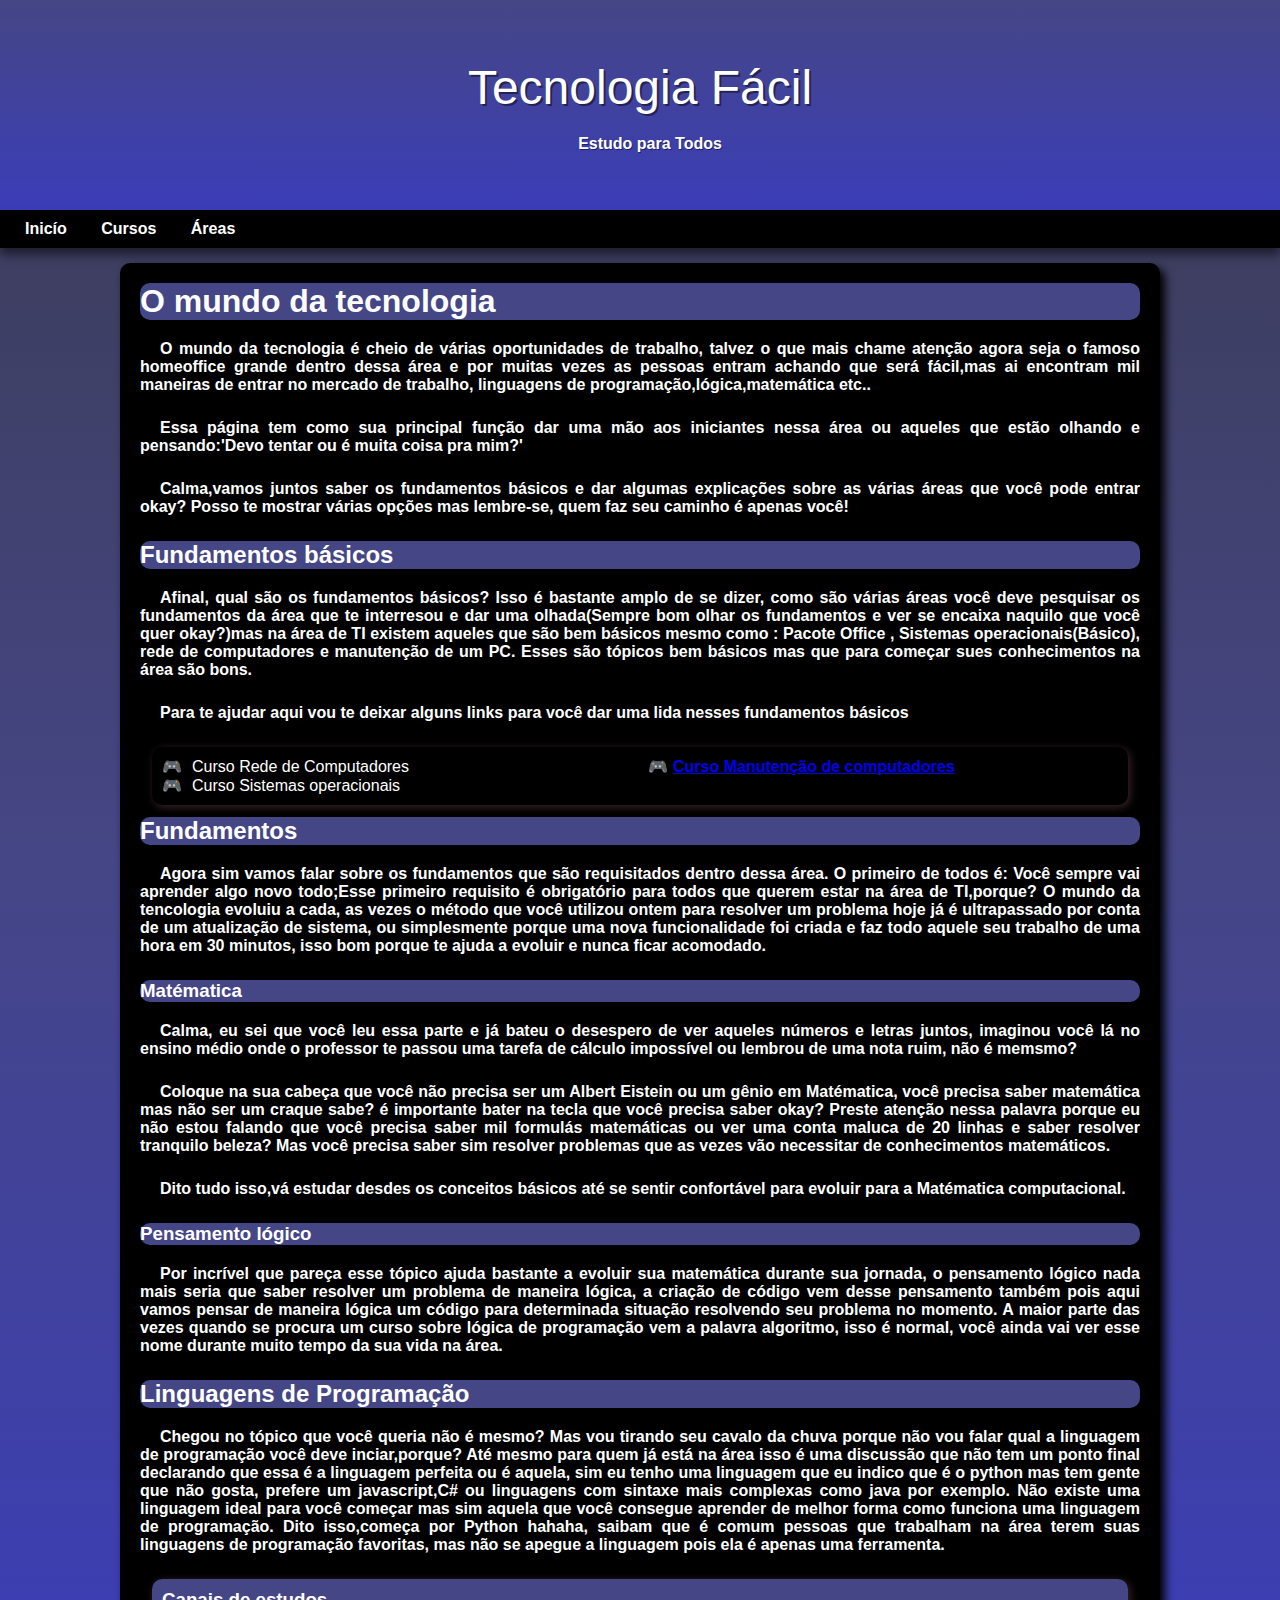
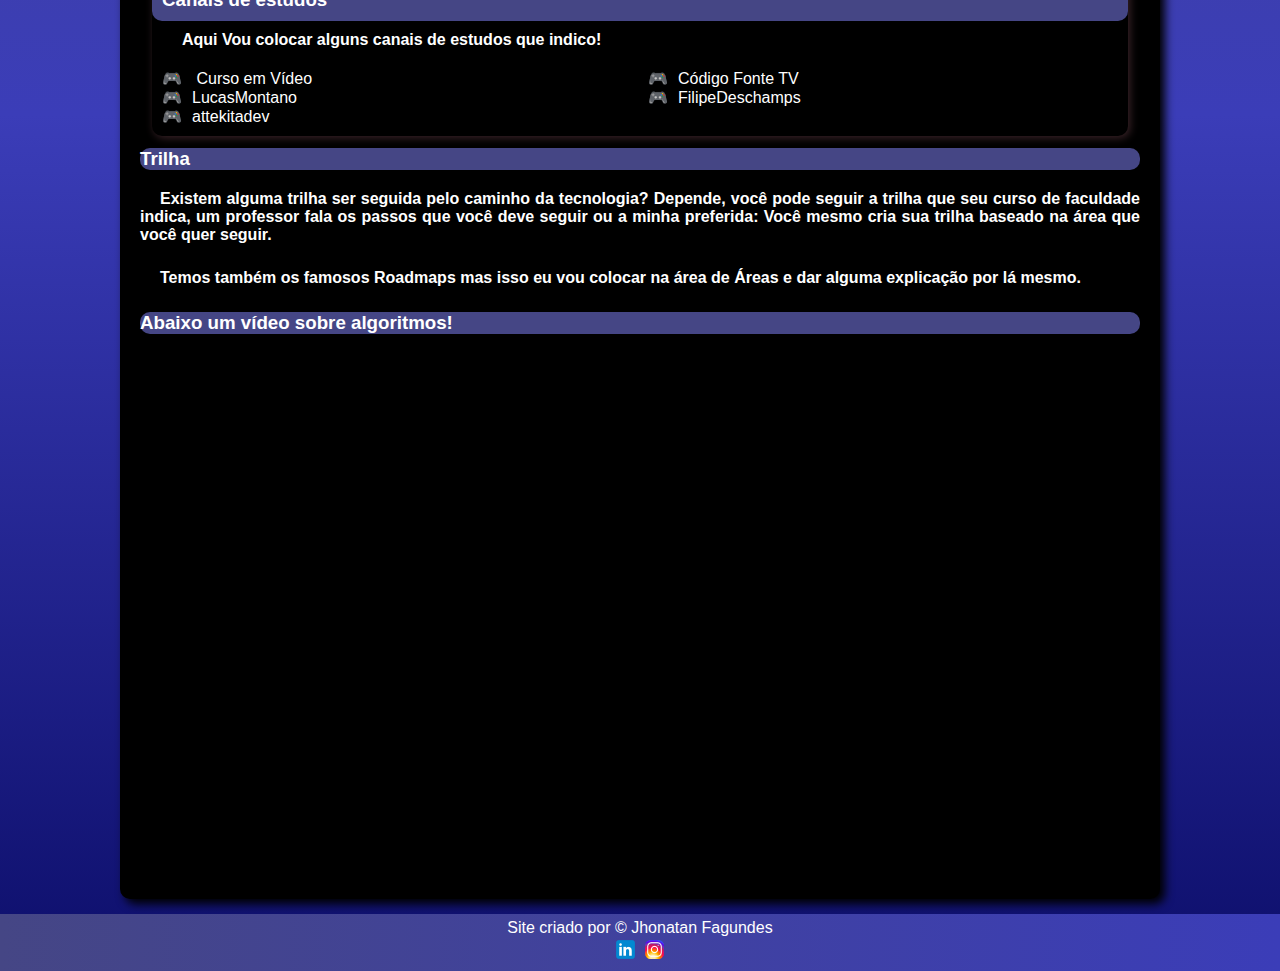
<file: index.html>
<!DOCTYPE html>
<html lang="pt-br">
<head>
    <meta charset="UTF-8">
    <meta name="viewport" content="width=device-width, initial-scale=1.0">
    <title>Atividade Extensionista</title>
    <link rel="stylesheet" href="style.css">
    <link rel="shortcut icon" href="imagens/icons8-favicon-16.png" type="image/x-icon">

</head>
<body>
    <header>
        <h1>Tecnologia Fácil</h1>
        <p>Estudo para Todos</p>     
    </header>
    <nav>
       <a href="index.html" >Inicío</a>
       <a href="cursos.html" >Cursos</a>
       <a href="areas.html" >Áreas</a>
    </nav>
    <main>
        <section class="tecnologia" id="tech">
            <h1 class="sub">O mundo da tecnologia</h1>
            <p>O mundo da tecnologia é cheio de várias oportunidades de trabalho, talvez o que mais chame atenção agora seja o famoso <strong>homeoffice</strong> grande dentro dessa área e por muitas vezes as pessoas entram achando que será fácil,mas ai encontram mil maneiras de entrar no mercado de trabalho, linguagens de programação,lógica,matemática etc..</p>
            <p>Essa página tem como sua principal função dar uma mão aos iniciantes nessa área ou aqueles que estão olhando e pensando:'Devo tentar ou é muita coisa pra mim?'</p>
            <p>Calma,vamos juntos saber os fundamentos básicos e dar algumas explicações sobre as várias áreas que você pode entrar okay? Posso te mostrar várias opções mas lembre-se, quem faz seu caminho é apenas você!</p>
        </section>
            <section class="tecnologia" id="basicos">
                <h2 class="sub">Fundamentos básicos</h2>
                <p>Afinal, qual são os fundamentos básicos? Isso é bastante amplo de se dizer, como são várias áreas você deve pesquisar os fundamentos da área que te interresou e dar uma olhada(Sempre bom olhar os fundamentos e ver se encaixa naquilo que você quer okay?)mas na área de TI existem aqueles que são bem básicos mesmo como : Pacote Office , Sistemas operacionais(Básico), rede de computadores e manutenção de um PC. Esses são tópicos bem básicos mas que para começar sues conhecimentos na área são bons.</p>
                <p>Para te ajudar aqui vou te deixar alguns links para você dar uma lida nesses fundamentos básicos</p>
                <aside>
                    <ul>
                        <li><a href="https://www.alura.com.br/formacao-redes?utm_term=&utm_campaign=&utm_source=adwords&utm_medium=ppc&hsa_acc=7964138385&hsa_cam=21045490451&hsa_grp=159765368632&hsa_ad=691726742760&hsa_src=g&hsa_tgt=dsa-1298415354460&hsa_kw=&hsa_mt=&hsa_net=adwords&hsa_ver=3&gad_source=1&gclid=CjwKCAjwydSzBhBOEiwAj0XN4LCeHH3w-1rh803HUawczlq29mGkMH3TjTgNUWH-PyUAydrF4YHNDhoC7UYQAvD_BwE" target="_blank"></a>Curso Rede de Computadores</li>
                        <li><a href="https://www.udemy.com/course/curso-sistemas-operacionais-basico/?utm_source=adwords&utm_medium=udemyads&utm_campaign=Webindex_Catchall_la.PT_cc.BR&campaigntype=Search&portfolio=Brazil&language=PT&product=Course&test=&audience=DSA&topic=&priority=&utm_content=deal4584&utm_term=_._ag_114148736799_._ad_658067503872_._kw__._de_c_._dm__._pl__._ti_aud-2268488108799%3Adsa-847105673234_._li_9195940_._pd__._&matchtype=&gad_source=1&gclid=CjwKCAjwydSzBhBOEiwAj0XN4Dy72zgC64zUp3tlt8JY5nIEKvfQIMSYXgWAmsEiMIVwsy_6365aFBoC_0UQAvD_BwE&couponCode=2021PM25" target="_blank"></a>Curso Sistemas operacionais</li>
                        <li><a href="https://cursomanutencaopc.centraldotecnico.com.br/?gad_source=1&gclid=CjwKCAjwydSzBhBOEiwAj0XN4AzeiKEyfTNZ89IZr-PiMtyvYGFTn6db7kXVxAzzIoN2v_3sdWyfcBoCj98QAvD_BwE" target="_blank">Curso Manutenção de computadores</a></li>
                    </ul>
                </aside>
            </section>
            <section id="fundamentos">
                <h2 class="sub">Fundamentos</h2>
                <p>Agora sim vamos falar sobre os fundamentos que são requisitados dentro dessa área. O primeiro de todos é: <strong>Você sempre vai aprender algo novo todo</strong>;Esse primeiro requisito é obrigatório para todos que querem estar na área de TI,porque? O mundo da tencologia evoluiu a cada, as vezes o método que você utilizou ontem para resolver um problema hoje já é ultrapassado por conta de um atualização de sistema, ou simplesmente porque uma nova funcionalidade foi criada e faz todo aquele seu trabalho de uma hora em 30 minutos, isso bom porque te ajuda a evoluir e nunca ficar acomodado.</p>
                <h3 class="sub">Matématica</h3>
                <p>Calma, eu sei que você leu essa parte e já bateu o desespero de ver aqueles números e letras juntos, imaginou você lá no ensino médio onde o professor te passou uma tarefa de cálculo impossível ou lembrou de uma nota ruim, não é memsmo?</p>
                <p>Coloque na sua cabeça que você não precisa ser um Albert Eistein ou um gênio em Matématica, você precisa <strong>saber</strong> matemática mas não ser um craque sabe? é importante bater na tecla que você precisa <strong>saber</strong> okay? Preste atenção nessa palavra porque eu não estou falando que você precisa saber mil formulás matemáticas ou ver uma conta maluca de 20 linhas e saber resolver tranquilo beleza? Mas você precisa saber sim resolver problemas que as vezes vão necessitar de conhecimentos matemáticos.</p>
                <p>Dito tudo isso,vá estudar desdes os conceitos básicos até se sentir confortável para evoluir para a Matématica computacional.</p>
                <h3 class="sub">Pensamento lógico</h3>
                <p>Por incrível que pareça esse tópico ajuda bastante a evoluir sua matemática durante sua jornada, o pensamento lógico nada mais seria que saber resolver um problema de maneira lógica, a criação de código vem desse pensamento também pois aqui vamos pensar de maneira lógica um código para determinada situação resolvendo seu problema no momento. A maior parte das vezes quando se procura um curso sobre lógica de programação vem a palavra algoritmo, isso é normal, você ainda vai ver esse nome durante muito tempo da sua vida na área.</p>
            </section>
            <section id="languagens">
                <h2 class="sub">Linguagens de Programação</h2>
                <p>Chegou no tópico que você queria não é mesmo? Mas vou tirando seu cavalo da chuva porque não vou falar qual a linguagem de programação você deve inciar,porque? Até mesmo para quem já está na área isso é uma discussão que não tem um ponto final declarando que essa é a linguagem perfeita ou é aquela, sim eu tenho uma linguagem que eu indico que é o <strong>python</strong> mas tem gente que não gosta, prefere um <strong>javascript,C#</strong> ou linguagens com sintaxe mais complexas como <strong>java</strong> por exemplo. Não existe uma linguagem ideal para você começar mas sim aquela que você consegue aprender de melhor forma como funciona uma linguagem de programação. Dito isso,começa por <strong>Python</strong> hahaha, saibam que é comum pessoas que trabalham na área terem suas linguagens de programação favoritas, mas não se apegue a linguagem pois ela é apenas uma ferramenta.</p>
            </section>
            <section>
                <aside class="table">
                    <h3 class="sub">Canais de estudos</h3>
                    <p>Aqui Vou colocar alguns canais de estudos que indico!</p>
                    <ul>
                        <li><a href="https://www.youtube.com/cursoemvideo" target="_blank"></a> Curso em Vídeo</li>
                        <li><a href="https://www.youtube.com/@LucasMontano" target="_blank"></a>LucasMontano</li>
                        <li><a href="https://www.youtube.com/@attekitadev" target="_blank"></a>attekitadev</li>
                        <li><a href="https://www.youtube.com/@codigofontetv" target="_blank"></a>Código Fonte TV</li>
                        <li><a href="https://www.youtube.com/@FilipeDeschamps" target="_blank"></a>FilipeDeschamps</li>
                    </ul>
                </aside>
            </section>
            <section id="trail">
                <h3 class="sub">Trilha</h3>
                <p>Existem alguma trilha ser seguida pelo caminho da tecnologia? Depende, você pode seguir a trilha que seu curso de faculdade indica, um professor fala os passos que você deve seguir ou a minha preferida: Você mesmo cria sua trilha baseado na área que você quer seguir.</p>
                <p>Temos também os famosos Roadmaps mas isso eu vou colocar na área de Áreas e dar alguma explicação por lá mesmo.</p>
            </section>
            <section class="video">
                <h3 class="sub">Abaixo um vídeo sobre algoritmos!</h3>
                <div class="video"><iframe width="560" height="315" src="https://www.youtube.com/embed/8mei6uVttho?si=91hwGuuATI98RZxO" title="YouTube video player" frameborder="0" allow="accelerometer; autoplay; clipboard-write; encrypted-media; gyroscope; picture-in-picture; web-share" referrerpolicy="strict-origin-when-cross-origin" allowfullscreen></iframe></div>
            </section>
    </main>
    <footer>
        Site criado por &copy; Jhonatan Fagundes 
        <ul>
          <a href="https://www.linkedin.com/in/jhonatan-fagundes-b7857b249/" target="_blank"><img src='imagens/icons8-linkedin-25 (1).png' alt="linkedin"></a>
           <a href="https://www.instagram.com/_jhowzito/" target="_blank"><img src="imagens/icons8-instagram-25.png" alt="Instagram"></a>
        </ul>
    </footer>
</body>
</html>
</file>
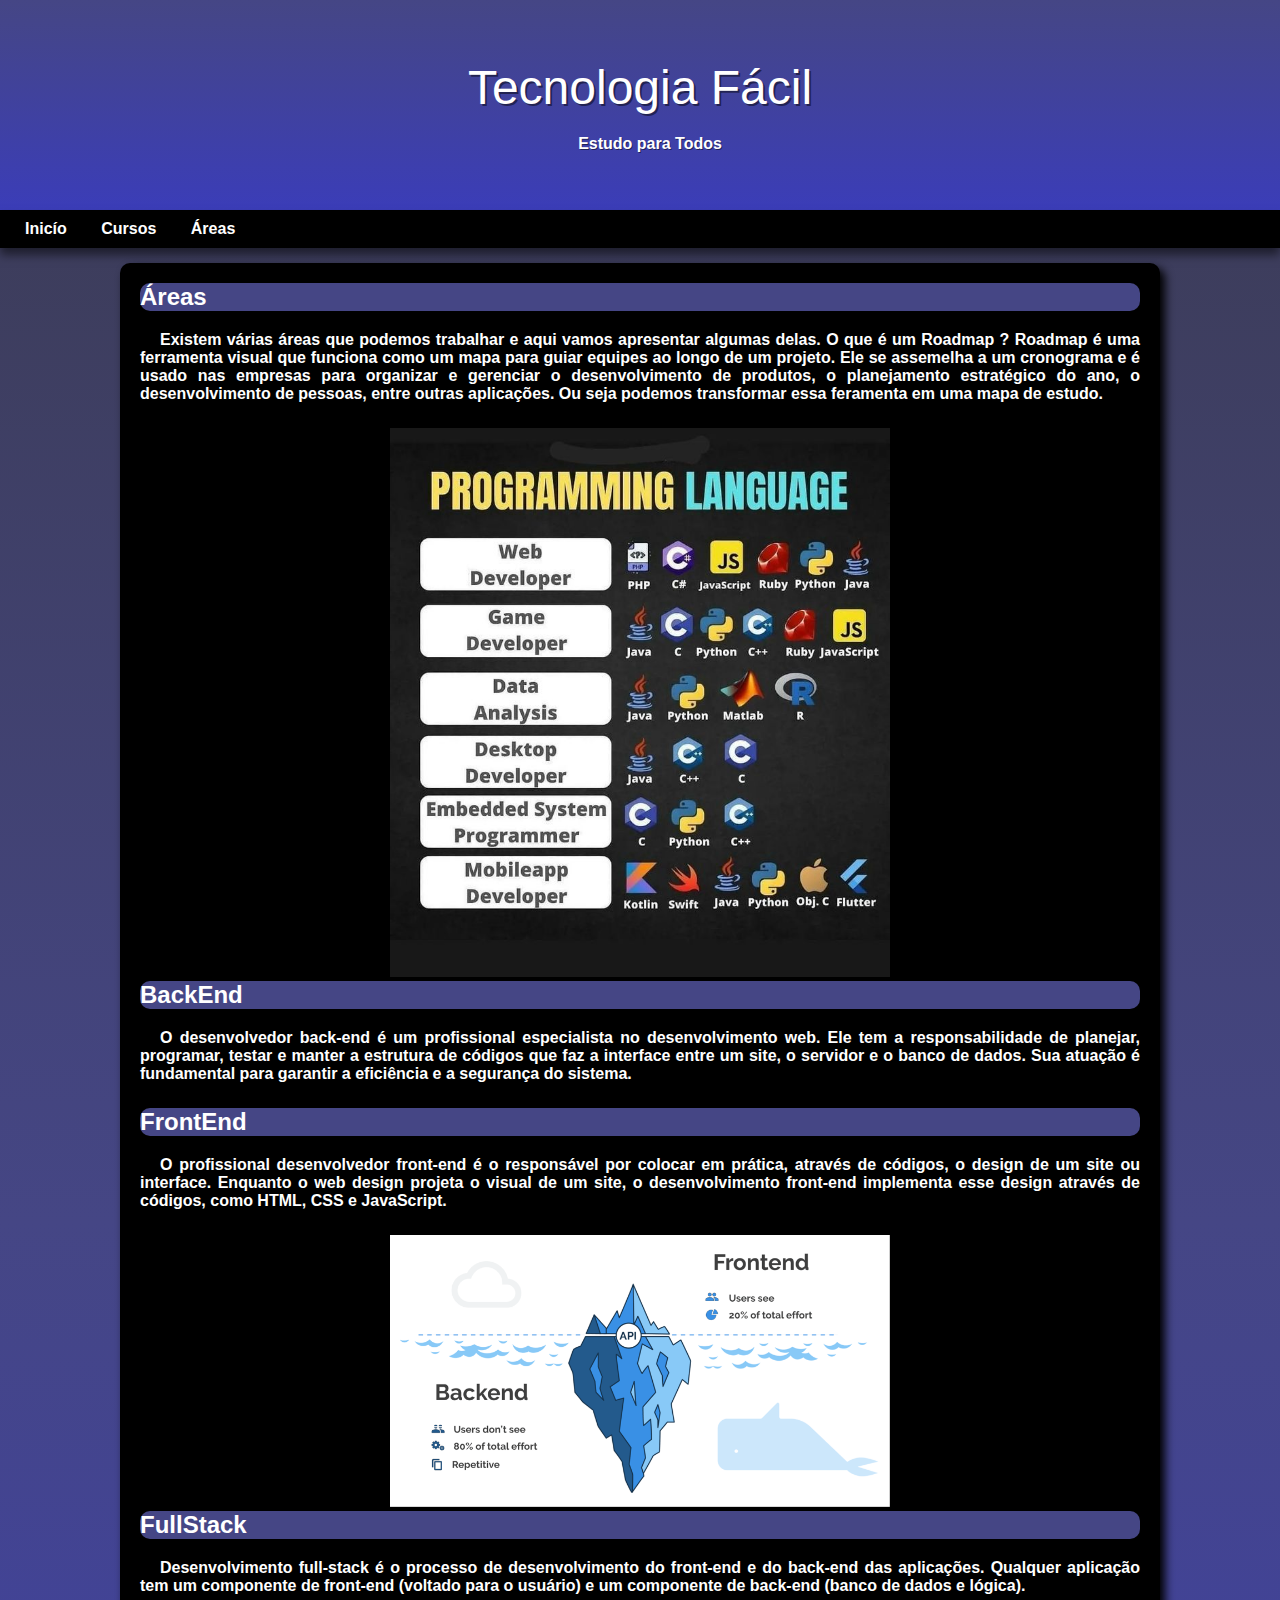
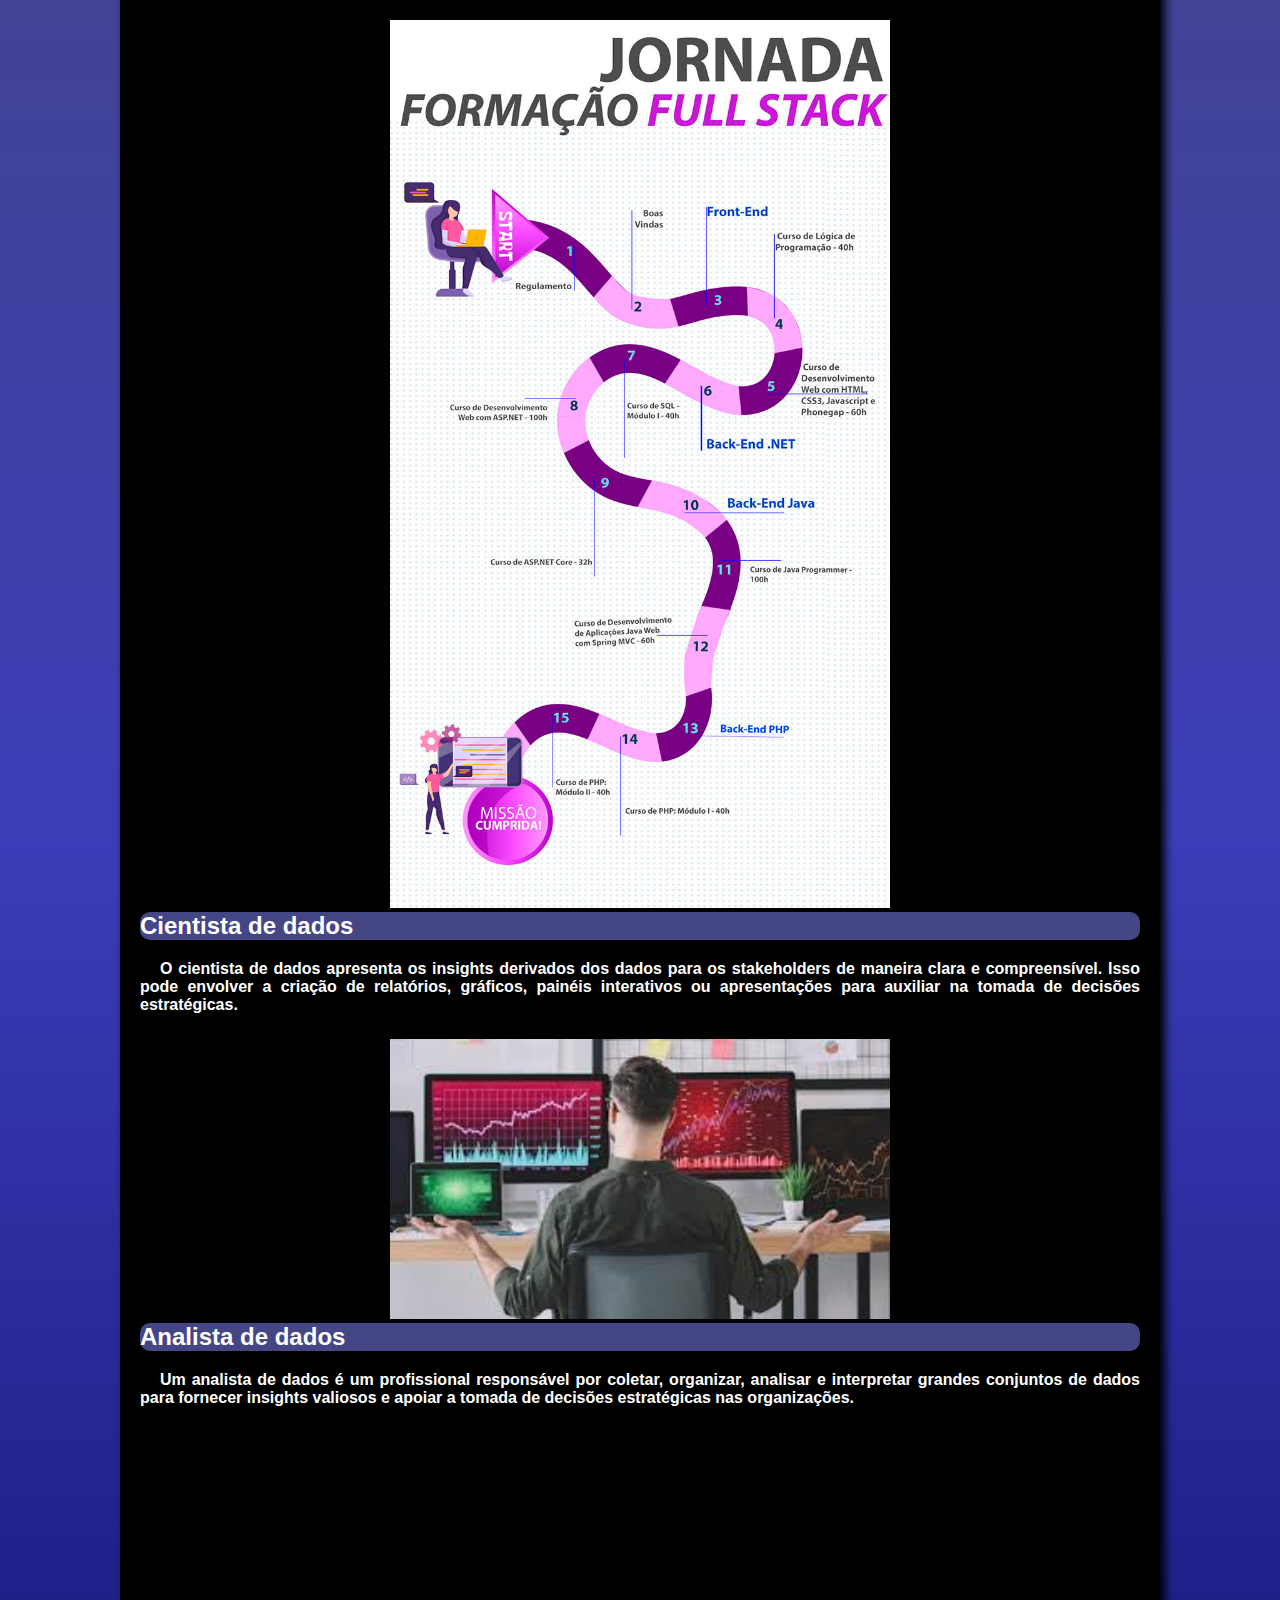
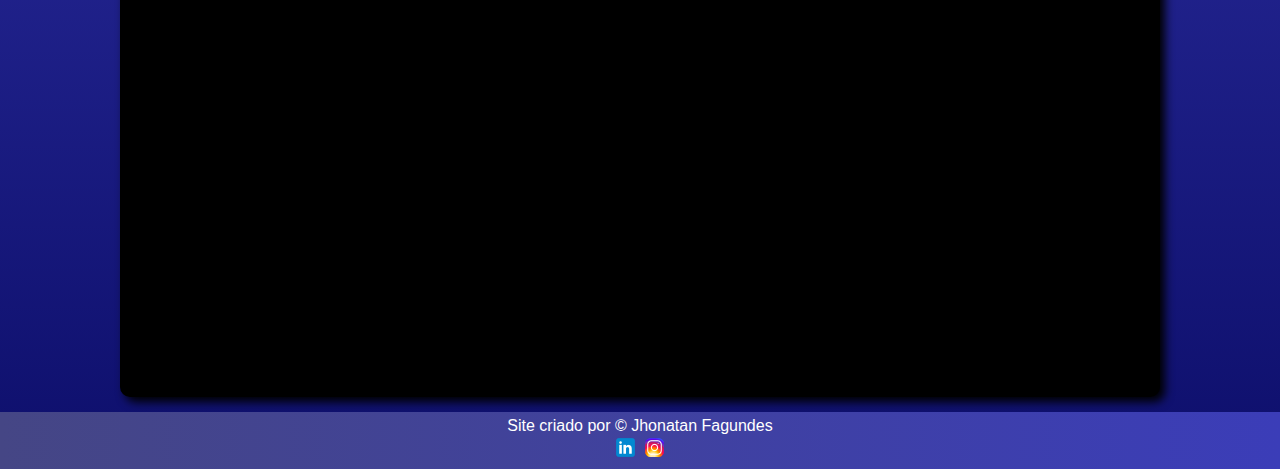
<file: areas.html>
<!DOCTYPE html>
<html lang="pt-br">
<head>
    <meta charset="UTF-8">
    <meta name="viewport" content="width=device-width, initial-scale=1.0">
    <title>Atividade Extensionista</title>
    <link rel="stylesheet" href="style.css">
    <link rel="shortcut icon" href="imagens/icons8-favicon-16.png" type="image/x-icon">
</head>
<body>
    <header>
        <h1>Tecnologia Fácil</h1>
        <p>Estudo para Todos</p>     
    </header>
    <nav>
       <a href="index.html" >Inicío</a>
       <a href="cursos.html" >Cursos</a>
       <a href="areas.html" >Áreas</a>
    </nav>
    <main>
        <section id="inicio">
            <h2  class="sub">Áreas</h2>
            <p>Existem várias áreas que podemos trabalhar e aqui vamos apresentar algumas delas. O que é um Roadmap ? Roadmap é uma ferramenta visual que funciona como um mapa para guiar equipes ao longo de um projeto. Ele se assemelha a um cronograma e é usado nas empresas para organizar e gerenciar o desenvolvimento de produtos, o planejamento estratégico do ano, o desenvolvimento de pessoas, entre outras aplicações. Ou seja podemos transformar essa feramenta em uma mapa de estudo.</p>
            <div class="foto" id="Roadmap"><img src="imagens/Linguagens de programação- Áreas.jpeg" alt="Roadmap"></div>
        </section>
        <section id="back">
            <h2  class="sub">BackEnd</h2>
            <p>O desenvolvedor back-end é um profissional especialista no desenvolvimento web. Ele tem a responsabilidade de planejar, programar, testar e manter a estrutura de códigos que faz a interface entre um site, o servidor e o banco de dados. Sua atuação é fundamental para garantir a eficiência e a segurança do sistema.</p>
        </section>
        <section id="front">
            <h2  class="sub">FrontEnd</h2>
            <p>O profissional desenvolvedor front-end é o responsável por colocar em prática, através de códigos, o design de um site ou interface. Enquanto o web design projeta o visual de um site, o desenvolvimento front-end implementa esse design através de códigos, como HTML, CSS e JavaScript.</p>
            <div class="foto"><img src="imagens/backend-vs-frontend-2.webp" alt="back-end-front-end"></div>
        </section>
        <section id="full">
            <h2  class="sub">FullStack</h2>
            <p>Desenvolvimento full-stack é o processo de desenvolvimento do front-end e do back-end das aplicações. Qualquer aplicação tem um componente de front-end (voltado para o usuário) e um componente de back-end (banco de dados e lógica).</p>
            <div class="foto"><img src="imagens/fullstack.jpg" alt="fullstack"></div>
        </section>
        <section id="dados">
            <h2  class="sub">Cientista de dados</h2>
            <p>O cientista de dados apresenta os insights derivados dos dados para os stakeholders de maneira clara e compreensível. Isso pode envolver a criação de relatórios, gráficos, painéis interativos ou apresentações para auxiliar na tomada de decisões estratégicas.</p>
            <div class="foto"><img src="imagens/cientistas-analista.jpg" alt="cientistas-analista"></div>
        </section>
        <section id="analista">
            <h2  class="sub">Analista de dados</h2>
            <p>Um analista de dados é um profissional responsável por coletar, organizar, analisar e interpretar grandes conjuntos de dados para fornecer insights valiosos e apoiar a tomada de decisões estratégicas nas organizações.</p>
        </section>
        <section>
            <div class="video"><iframe width="560" height="315" src="https://www.youtube.com/embed/SGRUgwLIhos?si=BmLfvqnZjb-SDDh1" title="YouTube video player" frameborder="0" allow="accelerometer; autoplay; clipboard-write; encrypted-media; gyroscope; picture-in-picture; web-share" referrerpolicy="strict-origin-when-cross-origin" allowfullscreen></iframe></div>
        </section>
    </main>
    <footer>
        Site criado por &copy; Jhonatan Fagundes 
        <ul>
          <a href="https://www.linkedin.com/in/jhonatan-fagundes-b7857b249/" target="_blank"><img src='imagens/icons8-linkedin-25 (1).png' alt="linkedin"></a>
           <a href="https://www.instagram.com/_jhowzito/" target="_blank"><img src="imagens/icons8-instagram-25.png" alt="Instagram"></a>
        </ul>
    </footer>
</body>
</html>
</file>
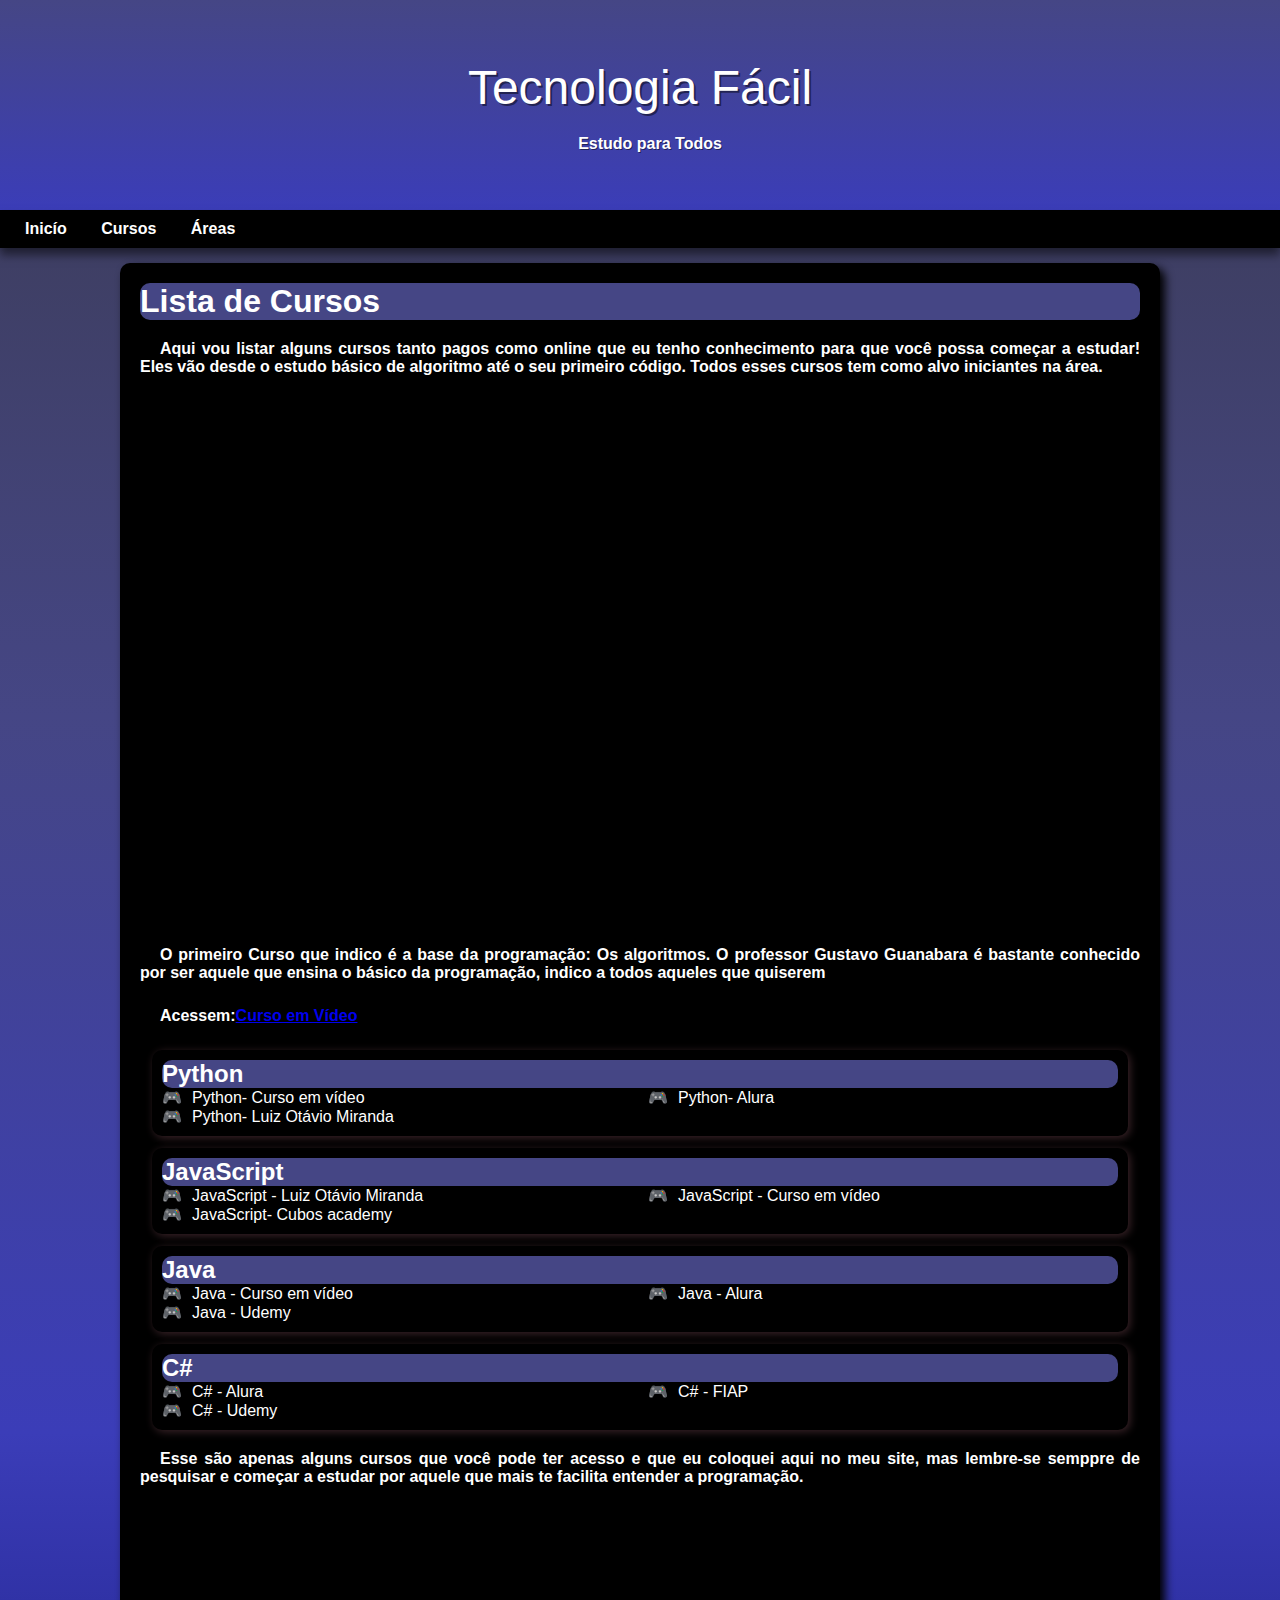
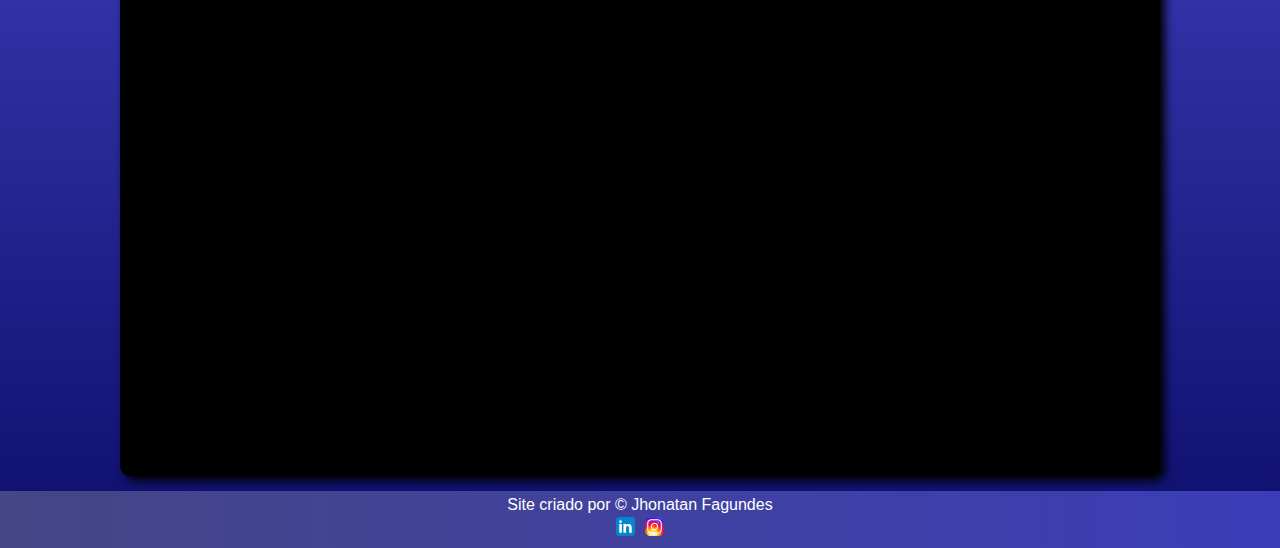
<file: cursos.html>
<!DOCTYPE html>
<html lang="pt-br">
<head>
    <meta charset="UTF-8">
    <meta name="viewport" content="width=device-width, initial-scale=1.0">
    <title>Atividade Extensionista</title>
    <link rel="stylesheet" href="style.css">
    <link rel="shortcut icon" href="imagens/icons8-favicon-16.png" type="image/x-icon">

</head>
<body>
    <header>
        <h1>Tecnologia Fácil</h1>
        <p>Estudo para Todos</p>     
    </header>
    <nav>
       <a href="index.html" >Inicío</a>
       <a href="cursos.html" >Cursos</a>
       <a href="areas.html" >Áreas</a>
    </nav>
    <main>
        <section id="inicio">
            <h1  class="sub">Lista de Cursos</h1>
            <p>Aqui vou listar alguns cursos tanto pagos como online que eu tenho conhecimento para que você possa começar a estudar! Eles vão desde o estudo básico de algoritmo até o seu primeiro código. Todos esses cursos tem como alvo iniciantes na área.</p>
            <div class="video"><iframe width="560" height="315" src="https://www.youtube.com/embed/8mei6uVttho?si=Z3_93udRL8o19pbW" title="YouTube video player" frameborder="0" allow="accelerometer; autoplay; clipboard-write; encrypted-media; gyroscope; picture-in-picture; web-share" referrerpolicy="strict-origin-when-cross-origin" allowfullscreen></iframe></div>
            <p>O primeiro Curso que indico é a base da programação: Os algoritmos. O professor Gustavo Guanabara é bastante conhecido por ser aquele que ensina o básico da programação, indico a todos aqueles que quiserem</p>
            <p>Acessem:<a href="https://www.youtube.com/c/CursoemV%C3%ADdeo" target="_blank">Curso em Vídeo</a></p>
        </section>
        <section  class="python" id="py">
            <aside>
                <h2 class="sub">Python</h2>
                <ul>
                    <li><a href="https://www.youtube.com/playlist?list=PLvE-ZAFRgX8hnECDn1v9HNTI71veL3oW0" target="_blank"></a>Python- Curso em vídeo</li>
                    <li><a href="https://www.udemy.com/course/python-3-do-zero-ao-avancado/?couponCode=2021PM25" target="_blank"></a>Python- Luiz Otávio Miranda </li>
                    <li><a href="https://www.alura.com.br/formacao-data-science-python?utm_term=curso%20python&utm_campaign=%5BSearch%5D+%5BPerformance%5D+-+Cursos+-+Campanha+Unificada&utm_source=adwords&utm_medium=ppc&hsa_acc=7964138385&hsa_cam=10211097486&hsa_grp=101231557606&hsa_ad=655849570547&hsa_src=g&hsa_tgt=aud-1188215190880:kwd-304414946800&hsa_kw=curso%20python&hsa_mt=e&hsa_net=adwords&hsa_ver=3&gad_source=1&gclid=CjwKCAjwydSzBhBOEiwAj0XN4KuHeqiSmcnDk_s4c9yq4z-otXD6cG9FFwnemFev2kkJihvrvI3x5xoC-6IQAvD_BwE" target="_blank"></a>Python- Alura</li>
                </ul>
            </aside>
        </section>
        <section class="javascript" id="js">
            <aside>
                <h2  class="sub">JavaScript</h2>
                <ul>
                    <li><a href="https://www.udemy.com/course/curso-de-javascript-moderno-do-basico-ao-avancado/?couponCode=2021PM25" target="_blank"></a>JavaScript - Luiz Otávio Miranda</li>
                    <li><a href="https://cubos.academy/cursos/desenvolvimento-de-software?utm_medium=cpc&utm_source=google&utm_term=curso%20javascript&utm_campaign=Conversion+-+Search+-+Category+-+Software+Development&hsa_acc=5207290999&hsa_cam=20984430881&hsa_grp=157615402999&hsa_ad=689426190160&hsa_src=g&hsa_tgt=kwd-53584013&hsa_kw=curso%20javascript&hsa_mt=b&hsa_net=adwords&hsa_ver=3&gad_source=1&gclid=CjwKCAjwydSzBhBOEiwAj0XN4EePdCzmhFxGRYNsNohQFiQcCp6joWgPijBsUl4JbP4cRGBtCiBTcxoCi5cQAvD_BwE" target="_blank"></a>JavaScript- Cubos academy</li>
                    <li><a href="https://www.cursoemvideo.com/curso/javascript/" target="_blank"></a>JavaScript - Curso em vídeo</li>
                </ul>
            </aside>
        </section>
        <section>
            <aside>
                <h2  class="sub">Java</h2>
                <ul>
                    <li><a href="https://www.cursoemvideo.com/curso/java-basico/" target="_blank"></a>Java - Curso em vídeo</li>
                    <li><a href="https://www.udemy.com/course/java-curso-completo/?audience=Keyword&campaigntype=Search&gad_source=1&gclid=CjwKCAjwydSzBhBOEiwAj0XN4Fg0AwpyDTORGN86KRoqP0iVdBuZgDoExVQ4-of6iD8lNTMMcu_ouRoC3NEQAvD_BwE&language=PT&matchtype=b&portfolio=Brazil&priority=&product=Course&test=&topic=&utm_campaign=Java_new_v.PROF_la.PT_cc.BR_ti.6336&utm_content=deal4584&utm_medium=udemyads&utm_source=adwords&utm_term=_._ag_105409584447_._ad_654114699091_._kw_curso+java_._de_c_._dm__._pl__._ti_aud-669140681723%3Akwd-31148321_._li_9195940_._pd__._&couponCode=2021PM25" target="_blank"></a>Java - Udemy</li>
                    <li><a href="https://www.alura.com.br/formacao-java" target="_blank"></a>Java - Alura</li>
                </ul>
            </aside>
        </section>
        <section>
            <aside>
                <h2  class="sub">C#</h2>
                <Ul>
                    <li><a href="https://www.alura.com.br/formacao-c-sharp-orientacao-objetos?utm_term=&utm_campaign=&utm_source=adwords&utm_medium=ppc&hsa_acc=7964138385&hsa_cam=19631310673&hsa_grp=&hsa_ad=&hsa_src=x&hsa_tgt=&hsa_kw=&hsa_mt=&hsa_net=adwords&hsa_ver=3&gad_source=1&gclid=CjwKCAjwydSzBhBOEiwAj0XN4Gi5Q_zcPzV6yG84YhIBgs9anNf0WV0BiZelErGOusA1LAvI1gY9ZRoC0nwQAvD_BwE" target="_blank"></a>C# - Alura</li>
                    <li><a href="https://www.udemy.com/course/programacao-orientada-a-objetos-csharp/?audience=Keyword&campaigntype=Search&gad_source=1&gclid=CjwKCAjwydSzBhBOEiwAj0XN4Oe-7pVSPFO4xXqPvbgciMVfIiqGnnnAdb2cL9IuNeIjhca15fMYqhoCpckQAvD_BwE&language=PT&matchtype=b&portfolio=Brazil&priority=&product=Course&test=&topic=&utm_campaign=CSharp_new_v.PROF_la.PT_cc.BR_ti.4904&utm_content=deal4584&utm_medium=udemyads&utm_source=adwords&utm_term=_._ag_105409588927_._ad_654114699301_._kw_cursos+c%23_._de_c_._dm__._pl__._ti_aud-669140681723%3Akwd-53583923_._li_9195940_._pd__._&couponCode=2021PM25" target="_blank"></a>C# - Udemy</li>
                    <li><a href="https://www.fiap.com.br/shift/imersao/tecnologia/mastering-c-code-everything/?gad_source=1&gclid=CjwKCAjwydSzBhBOEiwAj0XN4Mr2C32-5wPUQVc7AQBt5cWM_1RGuChyDBcUqxIMS3C94i4xJIb_uBoChl0QAvD_BwE" target="_blank"></a>C# - FIAP</li>
                </Ul>
            </aside>
        </section>
        <section>
            <p>Esse são apenas alguns cursos que você pode ter acesso e que eu coloquei aqui no meu site, mas lembre-se semppre de pesquisar e começar a estudar por aquele que mais te facilita entender a programação.</p>
            <div class="video"><iframe width="560" height="315" src="https://www.youtube.com/embed/S9uPNppGsGo?si=6VIOo_PAGknmsI2J" title="YouTube video player" frameborder="0" allow="accelerometer; autoplay; clipboard-write; encrypted-media; gyroscope; picture-in-picture; web-share" referrerpolicy="strict-origin-when-cross-origin" allowfullscreen></iframe></div>
        </section>


    </main>
    <footer>
        Site criado por &copy; Jhonatan Fagundes 
        <ul>
          <a href="https://www.linkedin.com/in/jhonatan-fagundes-b7857b249/" target="_blank"><img src='imagens/icons8-linkedin-25 (1).png' alt="linkedin"></a>
           <a href="https://www.instagram.com/_jhowzito/" target="_blank"><img src="imagens/icons8-instagram-25.png" alt="Instagram"></a>
        </ul>
    </footer>
</body>
</html>
</file>
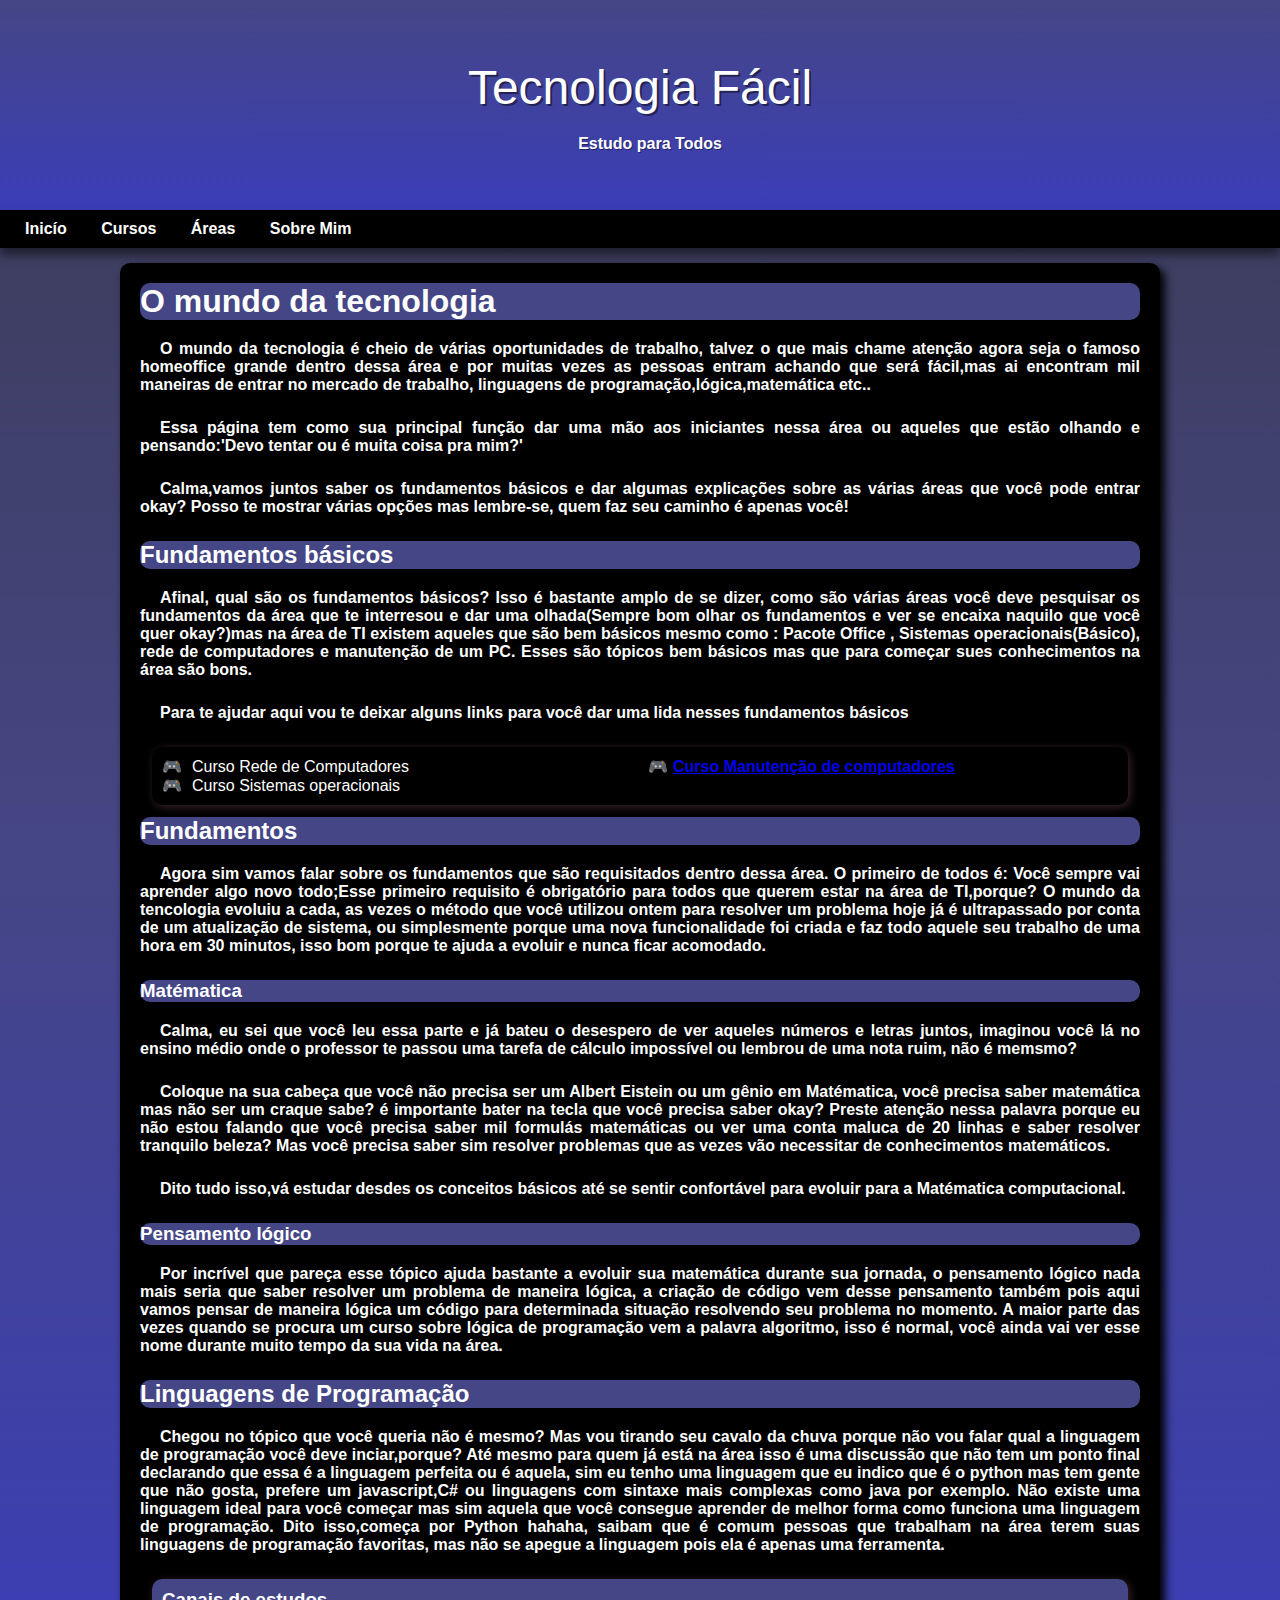
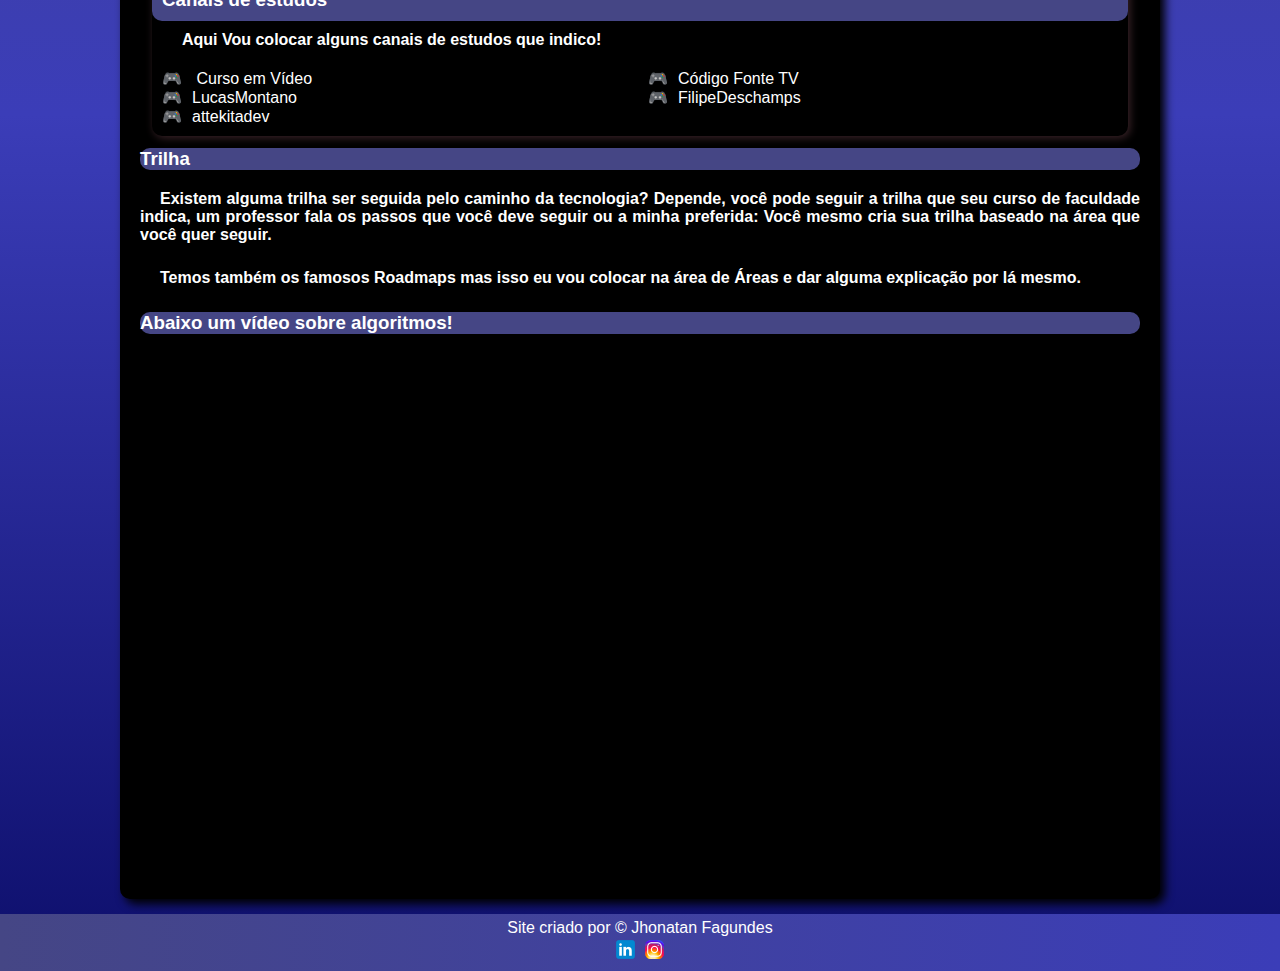
<file: inicio.html>
<!DOCTYPE html>
<html lang="pt-br">
<head>
    <meta charset="UTF-8">
    <meta name="viewport" content="width=device-width, initial-scale=1.0">
    <title>Atividade Extensionista</title>
    <link rel="stylesheet" href="style.css">
</head>
<body>
    <header>
        <h1>Tecnologia Fácil</h1>
        <p>Estudo para Todos</p>     
    </header>
    <nav>
       <a href="inicio.html" target="_blank">Inicío</a>
       <a href="cursos.html" target="_blank">Cursos</a>
       <a href="areas.html" target="_blank">Áreas</a>
       <a href="sobre_mim.html" target="_blank">Sobre Mim</a>
    </nav>
    <main>
        <section class="tecnologia" id="tech">
            <h1 class="sub">O mundo da tecnologia</h1>
            <p>O mundo da tecnologia é cheio de várias oportunidades de trabalho, talvez o que mais chame atenção agora seja o famoso <strong>homeoffice</strong> grande dentro dessa área e por muitas vezes as pessoas entram achando que será fácil,mas ai encontram mil maneiras de entrar no mercado de trabalho, linguagens de programação,lógica,matemática etc..</p>
            <p>Essa página tem como sua principal função dar uma mão aos iniciantes nessa área ou aqueles que estão olhando e pensando:'Devo tentar ou é muita coisa pra mim?'</p>
            <p>Calma,vamos juntos saber os fundamentos básicos e dar algumas explicações sobre as várias áreas que você pode entrar okay? Posso te mostrar várias opções mas lembre-se, quem faz seu caminho é apenas você!</p>
        </section>

            <section class="tecnologia" id="basicos">
                <h2 class="sub">Fundamentos básicos</h2>
                <p>Afinal, qual são os fundamentos básicos? Isso é bastante amplo de se dizer, como são várias áreas você deve pesquisar os fundamentos da área que te interresou e dar uma olhada(Sempre bom olhar os fundamentos e ver se encaixa naquilo que você quer okay?)mas na área de TI existem aqueles que são bem básicos mesmo como : Pacote Office , Sistemas operacionais(Básico), rede de computadores e manutenção de um PC. Esses são tópicos bem básicos mas que para começar sues conhecimentos na área são bons.</p>
                <p>Para te ajudar aqui vou te deixar alguns links para você dar uma lida nesses fundamentos básicos</p>
                <aside>
                    <ul>
                        <li><a href="https://www.alura.com.br/formacao-redes?utm_term=&utm_campaign=&utm_source=adwords&utm_medium=ppc&hsa_acc=7964138385&hsa_cam=21045490451&hsa_grp=159765368632&hsa_ad=691726742760&hsa_src=g&hsa_tgt=dsa-1298415354460&hsa_kw=&hsa_mt=&hsa_net=adwords&hsa_ver=3&gad_source=1&gclid=CjwKCAjwydSzBhBOEiwAj0XN4LCeHH3w-1rh803HUawczlq29mGkMH3TjTgNUWH-PyUAydrF4YHNDhoC7UYQAvD_BwE" target="_blank"></a>Curso Rede de Computadores</li>
                        <li><a href="https://www.udemy.com/course/curso-sistemas-operacionais-basico/?utm_source=adwords&utm_medium=udemyads&utm_campaign=Webindex_Catchall_la.PT_cc.BR&campaigntype=Search&portfolio=Brazil&language=PT&product=Course&test=&audience=DSA&topic=&priority=&utm_content=deal4584&utm_term=_._ag_114148736799_._ad_658067503872_._kw__._de_c_._dm__._pl__._ti_aud-2268488108799%3Adsa-847105673234_._li_9195940_._pd__._&matchtype=&gad_source=1&gclid=CjwKCAjwydSzBhBOEiwAj0XN4Dy72zgC64zUp3tlt8JY5nIEKvfQIMSYXgWAmsEiMIVwsy_6365aFBoC_0UQAvD_BwE&couponCode=2021PM25" target="_blank"></a>Curso Sistemas operacionais</li>
                        <li><a href="https://cursomanutencaopc.centraldotecnico.com.br/?gad_source=1&gclid=CjwKCAjwydSzBhBOEiwAj0XN4AzeiKEyfTNZ89IZr-PiMtyvYGFTn6db7kXVxAzzIoN2v_3sdWyfcBoCj98QAvD_BwE" target="_blank">Curso Manutenção de computadores</a></li>
                    </ul>
                </aside>
            </section>
            <section id="fundamentos">
                <h2 class="sub">Fundamentos</h2>
                <p>Agora sim vamos falar sobre os fundamentos que são requisitados dentro dessa área. O primeiro de todos é: <strong>Você sempre vai aprender algo novo todo</strong>;Esse primeiro requisito é obrigatório para todos que querem estar na área de TI,porque? O mundo da tencologia evoluiu a cada, as vezes o método que você utilizou ontem para resolver um problema hoje já é ultrapassado por conta de um atualização de sistema, ou simplesmente porque uma nova funcionalidade foi criada e faz todo aquele seu trabalho de uma hora em 30 minutos, isso bom porque te ajuda a evoluir e nunca ficar acomodado.</p>
                <h3 class="sub">Matématica</h3>
                <p>Calma, eu sei que você leu essa parte e já bateu o desespero de ver aqueles números e letras juntos, imaginou você lá no ensino médio onde o professor te passou uma tarefa de cálculo impossível ou lembrou de uma nota ruim, não é memsmo?</p>
                <p>Coloque na sua cabeça que você não precisa ser um Albert Eistein ou um gênio em Matématica, você precisa <strong>saber</strong> matemática mas não ser um craque sabe? é importante bater na tecla que você precisa <strong>saber</strong> okay? Preste atenção nessa palavra porque eu não estou falando que você precisa saber mil formulás matemáticas ou ver uma conta maluca de 20 linhas e saber resolver tranquilo beleza? Mas você precisa saber sim resolver problemas que as vezes vão necessitar de conhecimentos matemáticos.</p>
                <p>Dito tudo isso,vá estudar desdes os conceitos básicos até se sentir confortável para evoluir para a Matématica computacional.</p>
                <h3 class="sub">Pensamento lógico</h3>
                <p>Por incrível que pareça esse tópico ajuda bastante a evoluir sua matemática durante sua jornada, o pensamento lógico nada mais seria que saber resolver um problema de maneira lógica, a criação de código vem desse pensamento também pois aqui vamos pensar de maneira lógica um código para determinada situação resolvendo seu problema no momento. A maior parte das vezes quando se procura um curso sobre lógica de programação vem a palavra algoritmo, isso é normal, você ainda vai ver esse nome durante muito tempo da sua vida na área.</p>
            </section>
            <section id="languagens">
                <h2 class="sub">Linguagens de Programação</h2>
                <p>Chegou no tópico que você queria não é mesmo? Mas vou tirando seu cavalo da chuva porque não vou falar qual a linguagem de programação você deve inciar,porque? Até mesmo para quem já está na área isso é uma discussão que não tem um ponto final declarando que essa é a linguagem perfeita ou é aquela, sim eu tenho uma linguagem que eu indico que é o <strong>python</strong> mas tem gente que não gosta, prefere um <strong>javascript,C#</strong> ou linguagens com sintaxe mais complexas como <strong>java</strong> por exemplo. Não existe uma linguagem ideal para você começar mas sim aquela que você consegue aprender de melhor forma como funciona uma linguagem de programação. Dito isso,começa por <strong>Python</strong> hahaha, saibam que é comum pessoas que trabalham na área terem suas linguagens de programação favoritas, mas não se apegue a linguagem pois ela é apenas uma ferramenta.</p>
            </section>
            <section>
                <aside class="table">
                    <h3 class="sub">Canais de estudos</h3>
                    <p>Aqui Vou colocar alguns canais de estudos que indico!</p>
                    <ul>
                        <li><a href="https://www.youtube.com/cursoemvideo" target="_blank"></a> Curso em Vídeo</li>
                        <li><a href="https://www.youtube.com/@LucasMontano" target="_blank"></a>LucasMontano</li>
                        <li><a href="https://www.youtube.com/@attekitadev" target="_blank"></a>attekitadev</li>
                        <li><a href="https://www.youtube.com/@codigofontetv" target="_blank"></a>Código Fonte TV</li>
                        <li><a href="https://www.youtube.com/@FilipeDeschamps" target="_blank"></a>FilipeDeschamps</li>
                    </ul>
                </aside>
            </section>
            <section id="trail">
                <h3 class="sub">Trilha</h3>
                <p>Existem alguma trilha ser seguida pelo caminho da tecnologia? Depende, você pode seguir a trilha que seu curso de faculdade indica, um professor fala os passos que você deve seguir ou a minha preferida: Você mesmo cria sua trilha baseado na área que você quer seguir.</p>
                <p>Temos também os famosos Roadmaps mas isso eu vou colocar na área de Áreas e dar alguma explicação por lá mesmo.</p>
            </section>
            <section class="video">
                <h3 class="sub">Abaixo um vídeo sobre algoritmos!</h3>
                <div class="video"><iframe width="560" height="315" src="https://www.youtube.com/embed/8mei6uVttho?si=91hwGuuATI98RZxO" title="YouTube video player" frameborder="0" allow="accelerometer; autoplay; clipboard-write; encrypted-media; gyroscope; picture-in-picture; web-share" referrerpolicy="strict-origin-when-cross-origin" allowfullscreen></iframe></div>
            </section>
    </main>
    <footer>
        Site criado por &copy; Jhonatan Fagundes 
        <ul>
          <a href="https://www.linkedin.com/in/jhonatan-fagundes-b7857b249/" target="_blank"><img src='imagens/icons8-linkedin-25 (1).png' alt="linkedin"></a>
           <a href="https://www.instagram.com/_jhowzito/" target="_blank"><img src="imagens/icons8-instagram-25.png" alt="Instagram"></a>
        </ul>
    </footer>
</body>
</html>
</file>
<file: style.css>
@charset "UTF-8";
*{
    padding: 0px;
    margin: 0px;
  }

  body{
    background-image: linear-gradient(to top,#1d20eb75,#3B3DB8,#454685,#3B3B52);
    font-family: Arial, Helvetica, sans-serif;
      color: #fff;
      background-color: black;
  }
  
  header{
    background-image: linear-gradient(to top,#3B3DB8,#454685);
    text-align: center;
    padding-top: 60px;
    min-height: 150px;
  }

  header > h1{
    text-align: center;
    margin-bottom: 20px;
    font-size: 3em;
    text-shadow: 2px 2px 0px rgba(0, 0, 0, 0.466);
    font-weight: normal;
    color: #fff;
  }
  header > p {
    text-align: center;
    margin: auto;
    max-width: 500px;
    font-size: 1em;
    text-shadow: 1px 1px 0px rgba(0, 0, 0, 0.466) ;
    padding-right: 10px;
    padding-left: 10px;
    padding-bottom: 50px;
    color: #fff;
  }

  nav{
    background-color: rgb(0, 0, 0);
    padding: 10px;
    box-shadow: 0px 7px 9px rgba(0, 0, 0, 0.5); 
  }

  nav > a {
    color: #fff;
    text-decoration: none;
    padding: 15px;
    font-weight: bold;
    border-radius: 5px;
  }
  nav > a:hover{
    background-color: rgba(66, 66, 228, 0.966);
    color: #fff;
  }

  main{
    background-color: rgb(0, 0, 0);
    color: #fff;
    min-width: 300px;
    max-width: 1000px;
    border-radius: 10px;
    margin-bottom: 25px;
    padding: 20px;
    margin: 15px auto;
    box-shadow: 5px 5px 10px black;
  }

  main > h1{
    text-align: center;
    text-shadow: 0px 2px 2px rgba(0, 0, 0, 0.432);
    font-family: 'android';
    margin-bottom: 20px;
    margin-top: 20px;
    color: var(--cor4);
  }
  
  main > h2 {
    text-align: left;
    text-indent: 10px;;
    margin: 18px auto;
    padding-left: 10px;
    padding-right: 10px;
  }

   p {
    font-weight: 550;
    text-align: left;
    text-align: justify;
    text-indent: 20px;
    margin-top: 20px;
    font-family: var(--fonte-play);
    margin-bottom: 25px;
    
  }
  
  
main > p > strong{
  font-weight: bold;
  color: #A66574;
  padding: 1px;
}

main img{
  width: 50%;
}

 .foto{
  text-align: center;
}

.sub{
  text-align: justify;
  color: white;
  background-color: #454685; 
  font-weight:bold;
  border-radius: 10px;
}

main > div {
  margin-top: 20px;
  margin-bottom: 20px;
  text-align: center;
}

aside{
  background-color: black;
  padding: 10px;
  border-radius: 10px;
  box-shadow: 2px 2px 8px #a665745b;
  margin: 12px;
}


aside > h3 {
  background-color: #454685;
  padding: 10px;
  margin-bottom: 10px;
  text-align: center;
  border-bottom-left-radius: 10px;
  border-bottom-right-radius:10px ;
  margin: -10px -10px -10px -10px;
}

aside > p {
  margin-top: 20px;
  margin-bottom: 20px;
  font-family: var(--fonte-play);
}

aside > ul{
  columns: 2;
  list-style-position: inside;
  list-style-type: '\1F3AE';
}

aside > ul > li > a{
  text-decoration: none;
  padding: 5px;
  font-weight: bold;
  text-decoration: underline;
}

div.video{
  margin: 0px -20px 30px -20px;
  padding: 15px;
  position: relative;
  padding-bottom: 50%;
}

div.video > iframe{
  position: absolute;
  top:5% ;
  left:5% ;
  width:90% ;
  height:90% ;
}

footer{
  text-align: center;
  color: white;
  background-image: linear-gradient(to left,#3B3DB8,#454685);
  font-family: var(--fonte-destque);
  padding: 5px;
}
</file>
